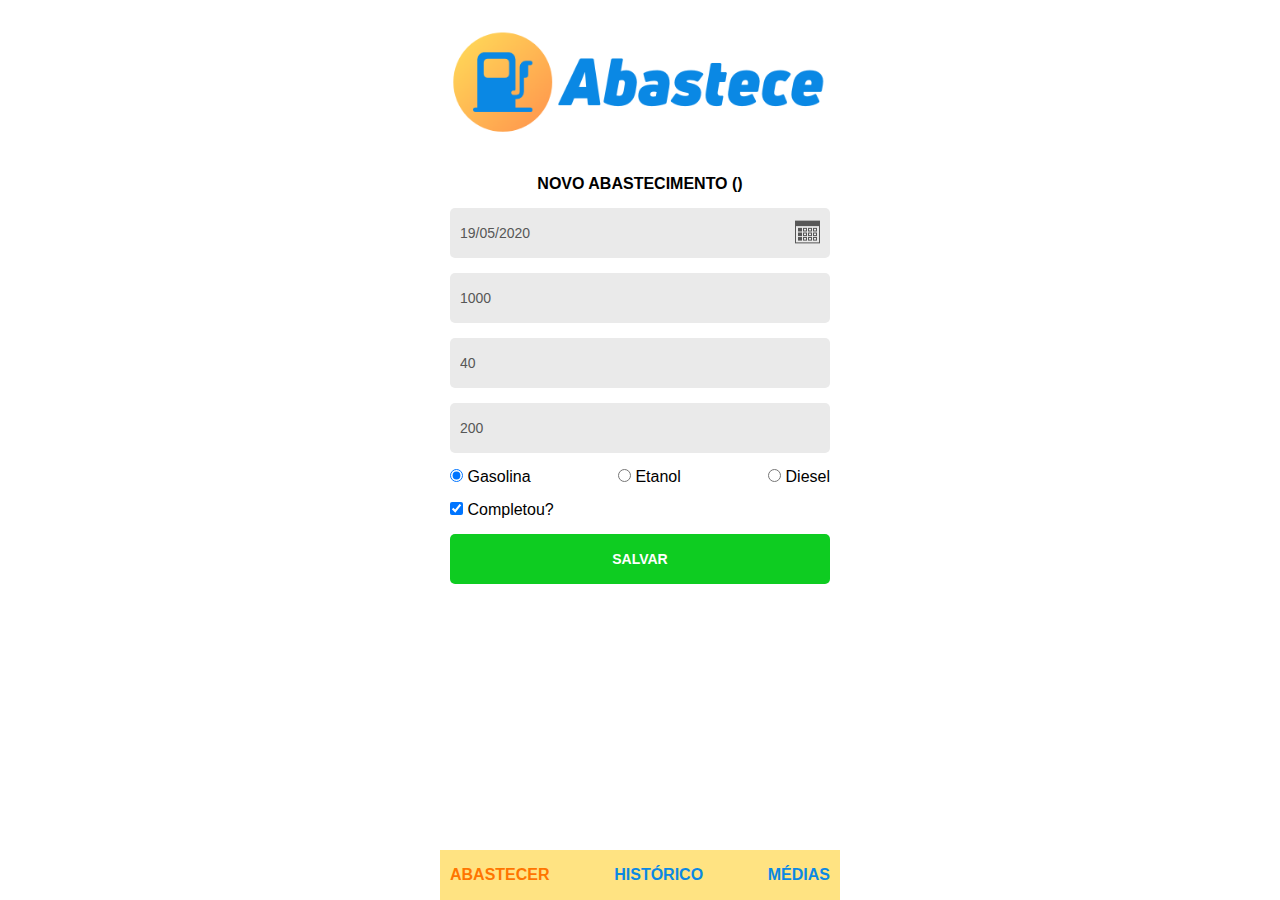
<file: index.html>
<!DOCTYPE html>
<html lang="en">

<head>
    <meta charset="UTF-8">
    <meta name="viewport" content="width=device-width, initial-scale=1.0">
    <title>Abastece</title>
    <link rel="stylesheet" href="./styles/main.css">
</head>

<body>
    <main>
        <header>
            <img src="./images/Abastece.png" alt="Logo Abastece">
        </header>
        <section class="content">
            <h1>Novo Abastecimento (<span></span>)</h1>

            <form>
                <div class="form-field">
                    <label for="inputData">Data</label>
                    <input type="text" id="inputData" name="data" placeholder="Data">
                    <button type="button"><img src="./images/calendar.png" alt="Calendário" /></button>
                </div>
                <div class="form-field">
                    <label for="inputKM">KM</label>
                    <input type="text" id="inputKM" name="km" placeholder="KM">
                </div>
                <div class="form-field">
                    <label for="inputLitros">Litros</label>
                    <input type="text" id="inputLitros" name="litros" placeholder="Litros">
                </div>
                <div class="form-field">
                    <label for="inputValor">Valor Total</label>
                    <input type="text" id="inputValor" name="valor" placeholder="Valor">
                </div>

                <div class="form-radios">
                    <div class="form-radios-item">
                        <input type="radio" id="radioGasolina" name="combustivel" value="Gasolina">
                        <label for="radioGasolina">Gasolina</label>
                    </div>

                    <div class="form-radios-item">
                        <input type="radio" id="radioEtanol" name="combustivel" value="Etanol">
                        <label for="radioEtanol">Etanol</label>
                    </div>
                    <div class="form-radios-item">
                        <input type="radio" id="radioDiesel" name="combustivel" value="Diesel">
                        <label for="radioDiesel">Diesel</label>
                    </div>
                </div>

                <div class="form-checks">
                    <div class="form-checks-item">
                        <input type="checkbox" id="checkCompletou" name="completou">
                        <label for="checkCompletou">Completou?</label>
                    </div>
                </div>

                <div class="form-actions">
                    <button type="submit">Salvar</button>
                </div>
            </form>
        </section>

        <footer>
            <ul class="menu">
                <li class="active"><a href="/index.html">Abastecer</a></li>
                <li><a href="/historico.html">Histórico</a></li>
                <li><a href="/medias.html">Médias</a></li>
            </ul>
        </footer>
    </main>

    <script type="module">
        import main from './js/main.js'

        main.init()
    </script>

</body>

</html>
</file>
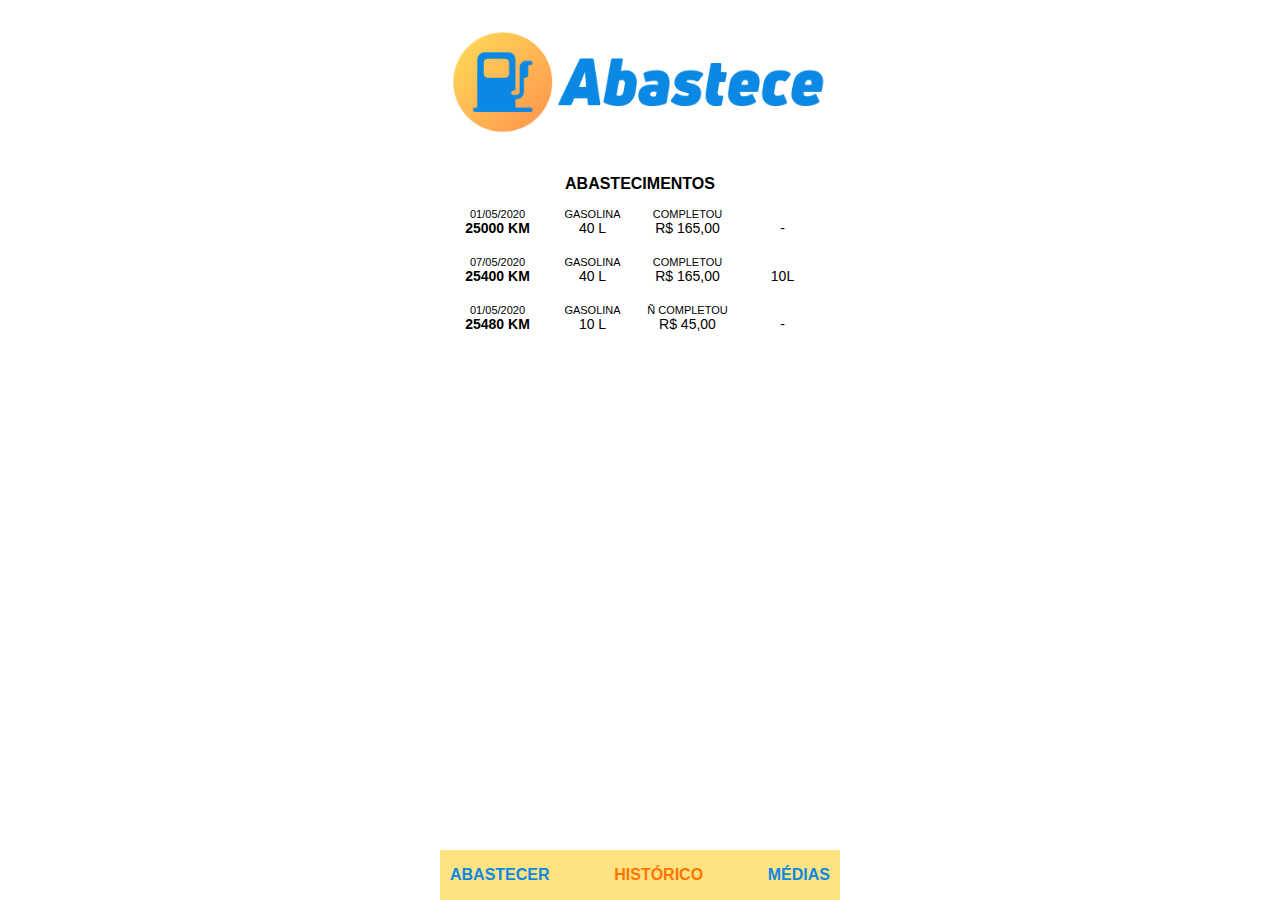
<file: historico.html>
<!DOCTYPE html>
<html lang="en">

<head>
    <meta charset="UTF-8">
    <meta name="viewport" content="width=device-width, initial-scale=1.0">
    <title>Abastece</title>
    <link rel="stylesheet" href="./styles/main.css">
</head>

<body>
    <main>
        <header>
            <img src="./images/Abastece.png" alt="Logo Abastece">
        </header>
        <section class="content">
            <h1>Abastecimentos</h1>

            <article class="abastecimentos">
                <span>01/05/2020</span>
                <span>Gasolina</span>
                <span>Completou</span>
                <span></span>
                <strong>25000 KM</strong>
                <b>40 L</b>
                <b>R$ 165,00</b>
                <b>-</b>
            </article>

            <article class="abastecimentos">
                <span>07/05/2020</span>
                <span>Gasolina</span>
                <span>Completou</span>
                <span></span>
                <strong>25400 KM</strong>
                <b>40 L</b>
                <b>R$ 165,00</b>
                <b>10L</b>
            </article>

            <article class="abastecimentos">
                <span>01/05/2020</span>
                <span>Gasolina</span>
                <span>Ñ Completou</span>
                <span></span>
                <strong>25480 KM</strong>
                <b>10 L</b>
                <b>R$ 45,00</b>
                <b>-</b>
            </article>

        </section>

        <footer>
            <ul class="menu">
                <li><a href="/index.html">Abastecer</a></li>
                <li class="active"><a href="/historico.html">Histórico</a></li>
                <li><a href="/medias.html">Médias</a></li>
            </ul>
        </footer>
    </main>

</body>

</html>
</file>
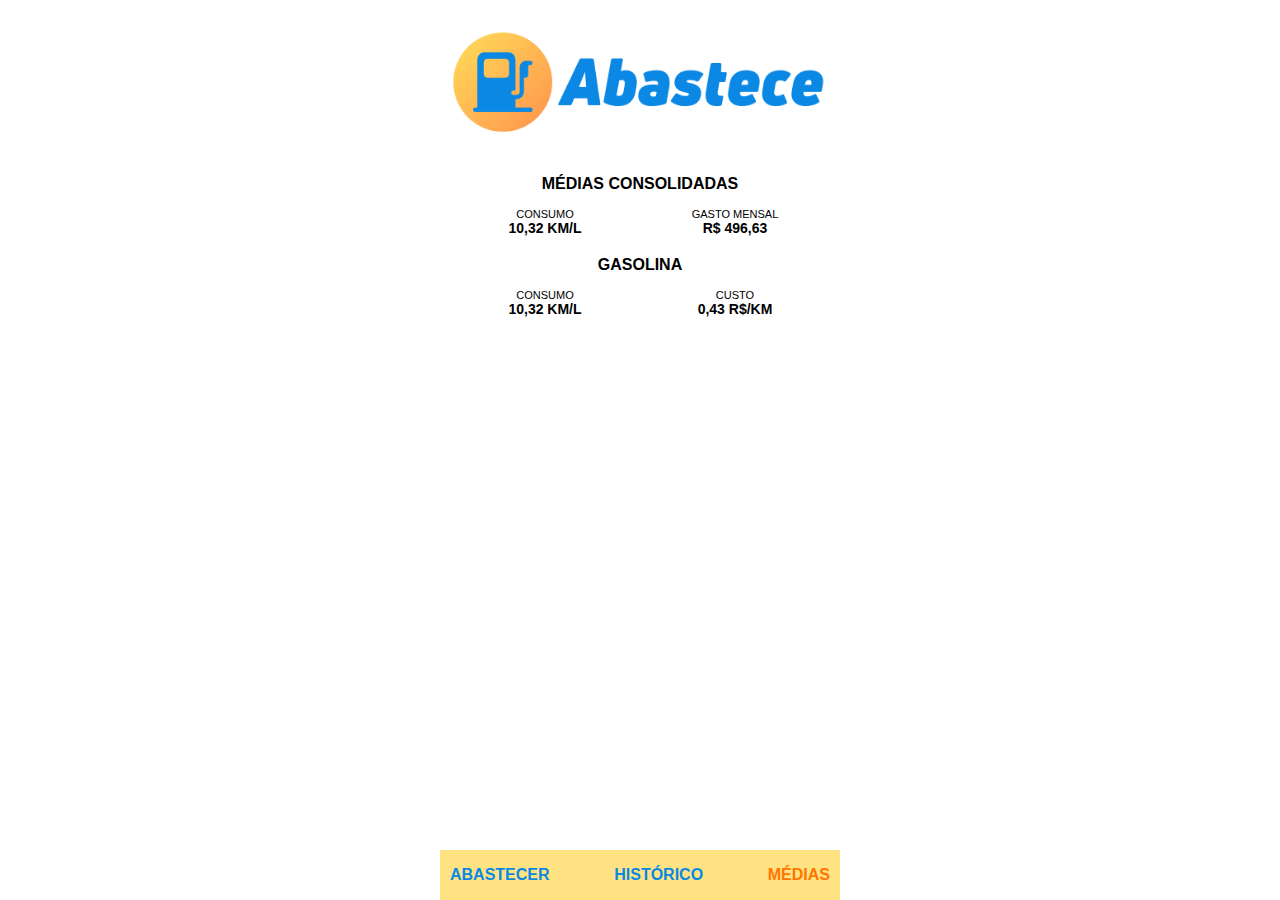
<file: medias.html>
<!DOCTYPE html>
<html lang="en">

<head>
    <meta charset="UTF-8">
    <meta name="viewport" content="width=device-width, initial-scale=1.0">
    <title>Abastece</title>
    <link rel="stylesheet" href="./styles/main.css">
</head>

<body>
    <main>
        <header>
            <img src="./images/Abastece.png" alt="Logo Abastece">
        </header>
        <section class="content">
            <h1>Médias Consolidadas</h1>
            <article class="medias">
                <span>Consumo</span>
                <span>Gasto Mensal</span>
                <strong>10,32 KM/L</strong>
                <strong>R$ 496,63</strong>
            </article>
            
            <h1>Gasolina</h1>
            <article class="medias">
                <span>Consumo</span>
                <span>Custo</span>
                <strong>10,32 KM/L</strong>
                <strong>0,43 R$/KM</strong>
            </article>

        </section>

        <footer>
            <ul class="menu">
                <li><a href="/index.html">Abastecer</a></li>
                <li><a href="/historico.html">Histórico</a></li>
                <li class="active"><a href="/medias.html">Médias</a></li>
            </ul>
        </footer>
    </main>

</body>

</html>
</file>
<file: styles/main.css>
@import url('./fonts.css');

* {
    padding: 0;
    margin: 0;
    list-style: none;
    box-sizing: border-box;
    font-family: 'Noto Sans', sans-serif;
    text-decoration: none;
}

html,
body {
    height: 100vh;
}

main {
    max-width: 400px;
    width: 100%;
    margin: 0 auto;
    height: 100vh;
    display: flex;
    flex-direction: column;
}

header,
section,
footer {
    flex-grow: 1;
    padding: 0 10px;
}

header {
    max-height: 175px;
}

header img {
    margin: 30px 0;
    width: 100%;
}

.content {
    flex-grow: 3;
}

.content h1 {
    text-align: center;
    text-transform: uppercase;
    font-size: 16px;
    margin-bottom: 15px;
}

form {
    display: flex;
    flex-direction: column;
}

.form-field {
    display: flex;
    margin-bottom: 15px;
    background-color: #EAEAEA;
    border-radius: 5px;
}

.form-field label {
    display: none;
}

.form-field input {
    height: 50px;
    padding: 17px 10px;
    display: block;
    flex-grow: 2;
    border: none;
    font-size: 14px;
    color: #575757;
    background-color: transparent;
    outline: none;
}

.form-field button {
    background-color: transparent;
    border: none;
    padding: 10px;
    outline: none;
}

.form-radios,
.form-checks {
    display: flex;
    justify-content: space-between;
    margin-bottom: 15px;
}

.form-actions button {
    background-color: #0ECC21;
    width: 100%;
    height: 50px;
    font-size: 14px;
    text-transform: uppercase;
    font-weight: bold;
    color: #FFFFFF;
    border: none;
    border-radius: 5px;
}

footer {
    max-height: 50px;
    background-color: #FFE382;
}

footer .menu {
    display: flex;
    justify-content: space-between;
}

footer .menu li {
    height: 50px;
    line-height: 50px;
}

footer .menu li a {
    text-transform: uppercase;
    font-weight: bold;
    color: #0A88E4;
}

footer .menu li.active a {
    color: #FF7500;
}

.abastecimentos,
.medias {
    display: grid;
    grid-template-columns: 25% 25% 25% 25%;
    margin-bottom: 20px;
    font-size: 14px;
    text-transform: uppercase;
    text-align: center;
}

.medias {
    grid-template-columns: 50% 50%;
}

.abastecimentos span,
.medias span {
    font-size: 11px;
}

.abastecimentos b {
    font-weight: normal;
}
</file>
